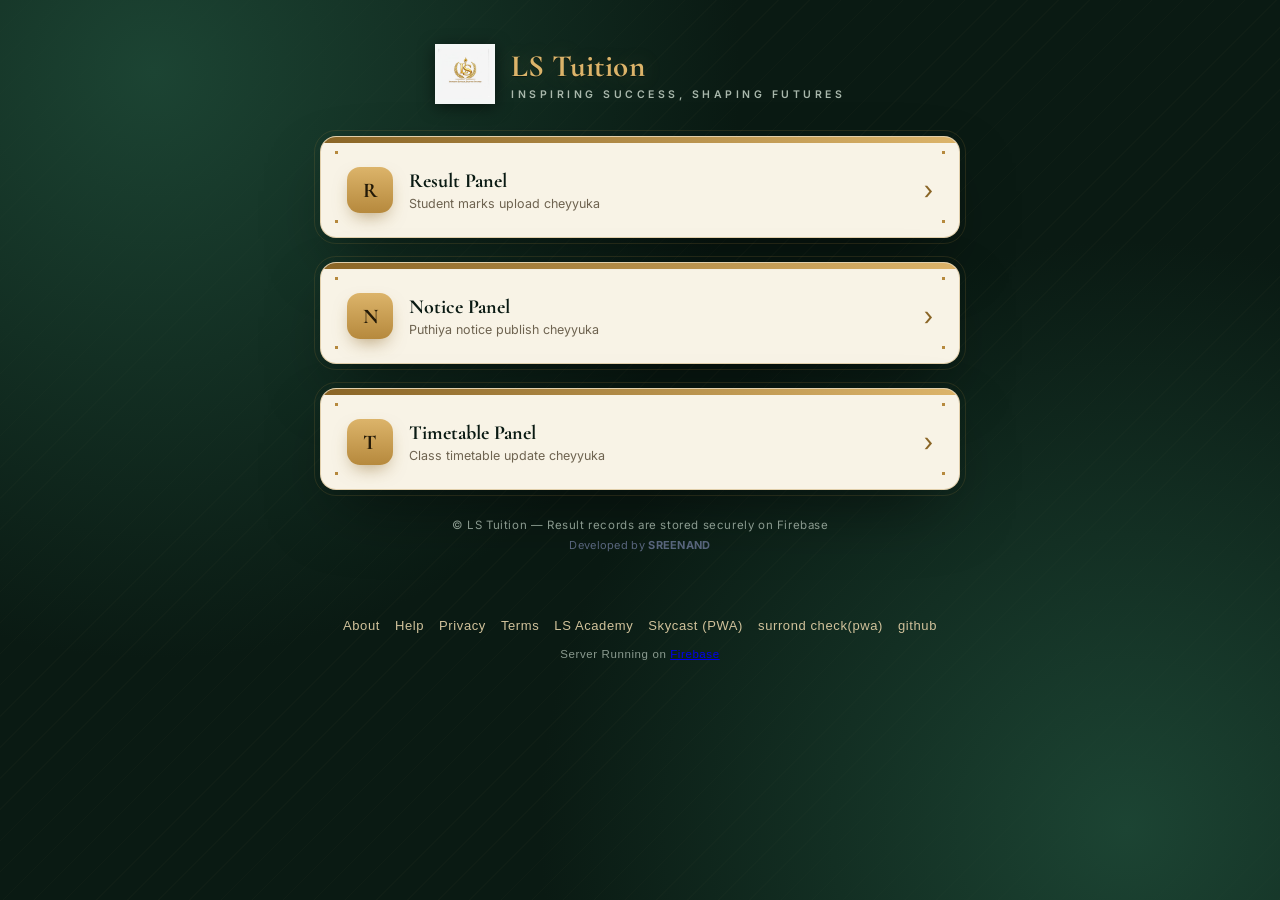
<file: index.html>
<!DOCTYPE html>
<html lang="ml">
<head>
<meta charset="UTF-8">
<meta name="viewport" content="width=device-width, initial-scale=1.0">
<title>LS Tuition — Admin</title>
<link rel="icon" href="icon-192.png">
<link rel="manifest" href="manifest.json">
<meta name="theme-color" content="#0a1a13">
<link rel="apple-touch-icon" href="icon-192.png">
<meta name="mobile-web-app-capable" content="yes">
<meta name="apple-mobile-web-app-capable" content="yes">
<meta name="apple-mobile-web-app-status-bar-style" content="black-translucent">
<meta name="apple-mobile-web-app-title" content="LS Tuition">
<link rel="preconnect" href="https://fonts.googleapis.com">
<link rel="preconnect" href="https://fonts.gstatic.com" crossorigin>
<link href="https://fonts.googleapis.com/css2?family=Cormorant+Garamond:wght@500;600;700&family=Manjari:wght@400;700&family=Inter:wght@400;500;600;700&family=JetBrains+Mono:wght@500;600&display=swap" rel="stylesheet">
<link rel="stylesheet" href="style.css">
</head>
<body>

  <div class="brand reveal">
    <div class="brand-row">
      <img src="icon-192.png" alt="LS Tuition crest">
      <div class="brand-text">
        <h1>LS Tuition</h1>
        <div class="tagline">Inspiring Success, Shaping Futures</div>
      </div>
    </div>
  </div>

  <div class="admin-stack" id="menuStack">

    <a href="result.html" class="sheet reveal menu-link">
      <div class="sheet-top"></div>
      <div class="sheet-inner menu-card">
        <div class="menu-left">
          <div class="menu-badge">R</div>
          <div class="menu-text">
            <h3>Result Panel</h3>
            <p>Student marks upload cheyyuka</p>
          </div>
        </div>
        <span class="menu-arrow">&rsaquo;</span>
      </div>
    </a>

    <a href="notice.html" class="sheet reveal menu-link">
      <div class="sheet-top"></div>
      <div class="sheet-inner menu-card">
        <div class="menu-left">
          <div class="menu-badge">N</div>
          <div class="menu-text">
            <h3>Notice Panel</h3>
            <p>Puthiya notice publish cheyyuka</p>
          </div>
        </div>
        <span class="menu-arrow">&rsaquo;</span>
      </div>
    </a>

    <a href="timetable.html" class="sheet reveal menu-link">
      <div class="sheet-top"></div>
      <div class="sheet-inner menu-card">
        <div class="menu-left">
          <div class="menu-badge">T</div>
          <div class="menu-text">
            <h3>Timetable Panel</h3>
            <p>Class timetable update cheyyuka</p>
          </div>
        </div>
        <span class="menu-arrow">&rsaquo;</span>
      </div>
    </a>

  </div>

<footer class="reveal">© LS Tuition — Result records are stored securely on Firebase</footer>
  <p style="text-align:center; color:#5c6a82; font-size:11px; margin-top:6px; letter-spacing:.3px;">Developed by <strong>SREENAND</strong></p>

  <script type="module">
    // Register Service Worker for offline/PWA support
    if ('serviceWorker' in navigator) {
      window.addEventListener('load', () => {
        navigator.serviceWorker.register('sw.js').catch((err) => {
          console.error('Service worker registration failed:', err);
        });
      });
    }

    // Scroll-reveal animation: fade/slide each card in as it enters view
    const revealEls = document.querySelectorAll('.reveal');
    const revealObserver = new IntersectionObserver((entries) => {
      entries.forEach((entry) => {
        if (entry.isIntersecting) {
          entry.target.classList.add('is-visible');
          revealObserver.unobserve(entry.target);
        }
      });
    }, { threshold: 0.12, rootMargin: '0px 0px -40px 0px' });
    revealEls.forEach((el) => revealObserver.observe(el));
  </script>
  <footer class="main-footer">
    <div class="footer-links">
        <a href="about.html">About</a>
        <a href="help.html">Help</a>
        <a href="privacy.html">Privacy</a>
        <a href="terms.html">Terms</a>
        <a href="https://ravannan777.github.io/LS-Academy/" target="_blank">LS Academy</a>
        <a href=" https://ravannan777.github.io/sky-cast/" target="_blank">Skycast (PWA)</a>
        <a href=" https://ravannan777.github.io/surroundcheck/" target="_blank">surrond check(pwa)</a>
        <a href="https://github.com/Ravannan777/" target="_blank">github</a>
    </div>
        <!-- Firebase Server & Webpage Link -->
<div class="firebase-section">
    <p>Server Running on <a href="https://firebase.google.com/" target="_blank" rel="noopener noreferrer">Firebase</a></p>
</div>
    </div>
</footer>
<style>
    .main-footer {
        text-align: center;
        padding: 25px 15px;
        margin-top: 30px;
        font-family: -apple-system, BlinkMacSystemFont, "Segoe UI", Roboto, Helvetica, Arial, sans-serif;
    }

    .footer-links {
        display: flex;
        justify-content: center;
        flex-wrap: wrap;
        gap: 15px;
        margin-bottom: 15px;
    }

    .footer-links a {
        color: #d1c29b;
        text-decoration: none;
        font-size: 13px;
        transition: color 0.2s ease;
    }

    .footer-links a:hover {
        color: #ffffff;
        text-decoration: underline;
    }

    .footer-info {
        font-size: 12px;
        color: #a3c2b2;
        line-height: 1.6;
    }

    .footer-info .dev-name {
        color: #d1c29b;
        font-weight: bold;
    }

    /* ഫയർബേസ് ലിങ്കിന്റെ കളർ മാറ്റാൻ */
    .server-text .firebase-link {
        color: #d1c29b;
        text-decoration: none;
    }

    .server-text .firebase-link:hover {
        color: #ffffff;
        text-decoration: underline;
    }
</style>
</body>
</html>
</file>
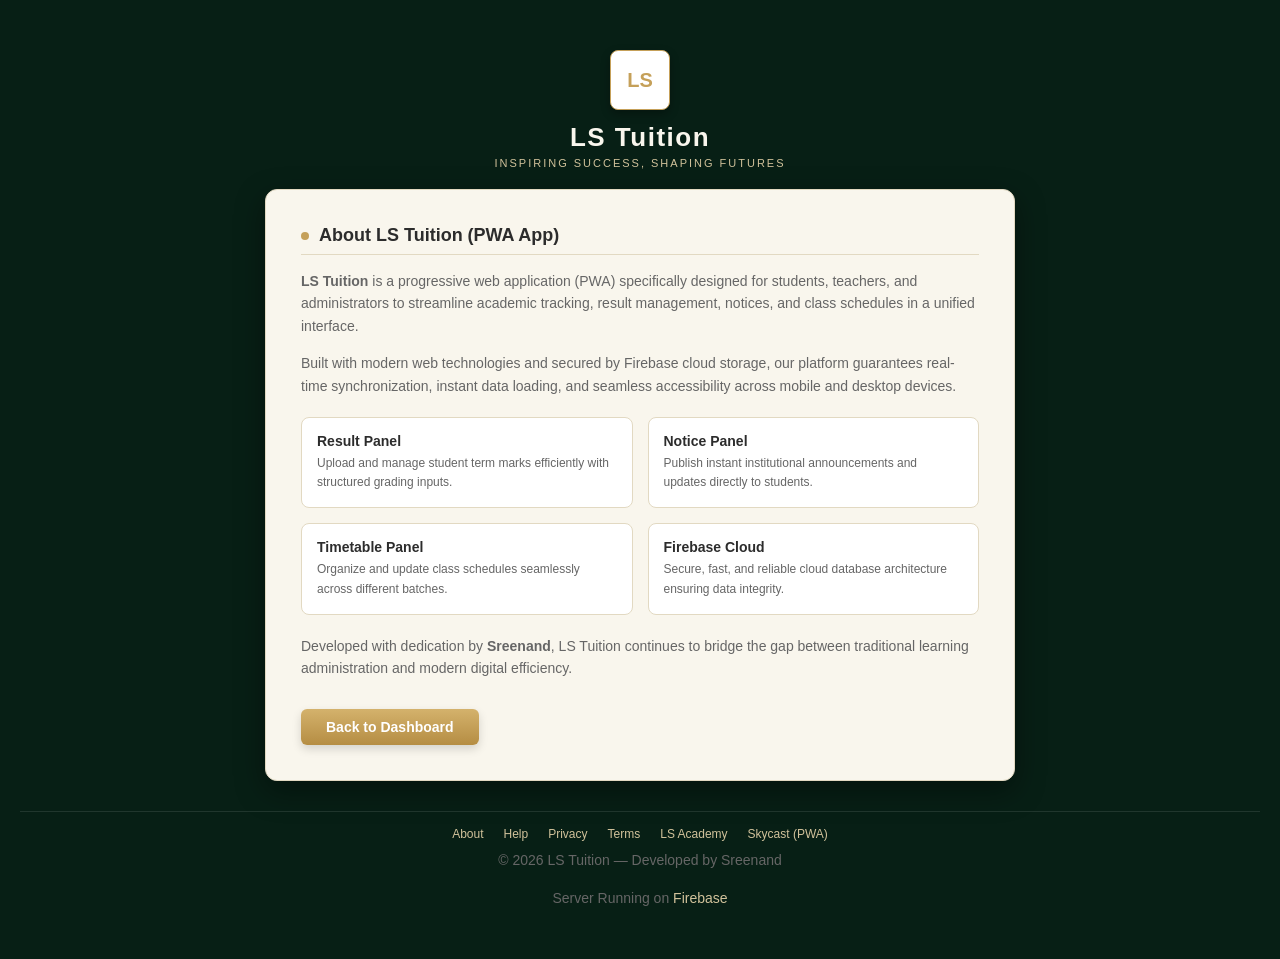
<file: about.html>
<!DOCTYPE html>
<html lang="en">
<head>
    <meta charset="UTF-8">
    <meta name="viewport" content="width=device-width, initial-scale=1.0">
    <title>About - LS Tuition</title>
    <style>
        :root {
            --bg-primary: #071f15;
            --bg-card: #f9f6ed;
            --accent-gold: #c5a059;
            --accent-gold-dark: #a3813c;
            --text-dark: #2c2c2c;
            --text-light: #666666;
            --border-color: #e2d9c2;
        }

        * {
            box-sizing: border-box;
            margin: 0;
            padding: 0;
        }

        body {
            background-color: var(--bg-primary);
            color: var(--bg-card);
            font-family: -apple-system, BlinkMacSystemFont, "Segoe UI", Roboto, Helvetica, Arial, sans-serif;
            min-height: 100vh;
            display: flex;
            flex-direction: column;
            align-items: center;
            justify-content: space-between;
            padding: 20px;
        }

        .header-container {
            text-align: center;
            margin: 30px 0 20px 0;
        }

        .logo-box {
            background-color: #ffffff;
            width: 60px;
            height: 60px;
            margin: 0 auto 12px auto;
            border-radius: 8px;
            display: flex;
            align-items: center;
            justify-content: center;
            box-shadow: 0 4px 10px rgba(0,0,0,0.3);
            border: 1px solid var(--accent-gold);
        }

        .logo-box span {
            color: var(--accent-gold);
            font-weight: bold;
            font-size: 20px;
        }

        h1 {
            font-size: 26px;
            letter-spacing: 1.5px;
            color: var(--bg-card);
            margin-bottom: 4px;
        }

        .tagline {
            font-size: 11px;
            text-transform: uppercase;
            letter-spacing: 2px;
            color: #d1c29b;
        }

        .main-card {
            background-color: var(--bg-card);
            color: var(--text-dark);
            width: 100%;
            max-width: 750px;
            border-radius: 12px;
            padding: 35px;
            box-shadow: 0 10px 30px rgba(0,0,0,0.4);
            border: 1px solid var(--border-color);
            margin-bottom: 30px;
        }

        .section-title {
            font-size: 18px;
            font-weight: 600;
            color: var(--text-dark);
            margin-bottom: 15px;
            display: flex;
            align-items: center;
            gap: 10px;
            border-bottom: 1px solid var(--border-color);
            padding-bottom: 8px;
        }

        .section-title::before {
            content: "";
            display: inline-block;
            width: 8px;
            height: 8px;
            background-color: var(--accent-gold);
            border-radius: 50%;
        }

        p {
            font-size: 14px;
            line-height: 1.6;
            color: var(--text-light);
            margin-bottom: 15px;
        }

        .features-grid {
            display: grid;
            grid-template-columns: 1fr 1fr;
            gap: 15px;
            margin: 20px 0;
        }

        .feature-item {
            background: #fff;
            padding: 15px;
            border-radius: 8px;
            border: 1px solid var(--border-color);
        }

        .feature-item h3 {
            font-size: 14px;
            color: var(--text-dark);
            margin-bottom: 5px;
        }

        .feature-item p {
            font-size: 12px;
            margin: 0;
        }

        .back-btn {
            display: inline-block;
            background: linear-gradient(to bottom, #d4b26c, #b58d43);
            color: #ffffff;
            padding: 10px 25px;
            border-radius: 6px;
            text-decoration: none;
            font-weight: bold;
            font-size: 14px;
            margin-top: 15px;
            box-shadow: 0 4px 10px rgba(0,0,0,0.15);
            transition: background 0.2s;
        }

        .back-btn:hover {
            background: linear-gradient(to bottom, #c2a059, #a37c37);
        }

        footer {
            text-align: center;
            font-size: 12px;
            color: #a3c2b2;
            width: 100%;
            padding: 15px 0;
            border-top: 1px solid rgba(255,255,255,0.1);
        }

        footer a {
            color: #d1c29b;
            text-decoration: none;
        }

        footer a:hover {
            text-decoration: underline;
        }

        .footer-links {
            display: flex;
            justify-content: center;
            gap: 20px;
            margin-bottom: 8px;
            flex-wrap: wrap;
        }

        @media (max-width: 600px) {
            .features-grid {
                grid-template-columns: 1fr;
            }
            .main-card {
                padding: 20px;
            }
        }
    </style>
</head>
<body>

    <div class="header-container">
        <div class="logo-box">
            <span>LS</span>
        </div>
        <h1>LS Tuition</h1>
        <div class="tagline">Inspiring Success, Shaping Futures</div>
    </div>

    <div class="main-card">
        <div class="section-title">About LS Tuition (PWA App)</div>
        <p>
            <strong>LS Tuition</strong> is a progressive web application (PWA) specifically designed for students, teachers, and administrators to streamline academic tracking, result management, notices, and class schedules in a unified interface.
        </p>
        <p>
            Built with modern web technologies and secured by Firebase cloud storage, our platform guarantees real-time synchronization, instant data loading, and seamless accessibility across mobile and desktop devices.
        </p>

        <div class="features-grid">
            <div class="feature-item">
                <h3>Result Panel</h3>
                <p>Upload and manage student term marks efficiently with structured grading inputs.</p>
            </div>
            <div class="feature-item">
                <h3>Notice Panel</h3>
                <p>Publish instant institutional announcements and updates directly to students.</p>
            </div>
            <div class="feature-item">
                <h3>Timetable Panel</h3>
                <p>Organize and update class schedules seamlessly across different batches.</p>
            </div>
            <div class="feature-item">
                <h3>Firebase Cloud</h3>
                <p>Secure, fast, and reliable cloud database architecture ensuring data integrity.</p>
            </div>
        </div>

        <p>
            Developed with dedication by <strong>Sreenand</strong>, LS Tuition continues to bridge the gap between traditional learning administration and modern digital efficiency.
        </p>

        <a href="index.html" class="back-btn">Back to Dashboard</a>
    </div>

    <footer>
        <div class="footer-links">
            <a href="about.html">About</a>
            <a href="help.html">Help</a>
            <a href="privacy.html">Privacy</a>
            <a href="terms.html">Terms</a>
            <a href="https://ls-academy.web.app" target="_blank">LS Academy</a>
            <a href="https://skycast.web.app" target="_blank">Skycast (PWA)</a>
        </div>
        <p>&copy; 2026 LS Tuition &mdash; Developed by Sreenand</p>
        <p style="margin-top: 5px;">Server Running on <a href="https://firebase.google.com/" target="_blank">Firebase</a></p>
    </footer>

</body>
</html>
</file>
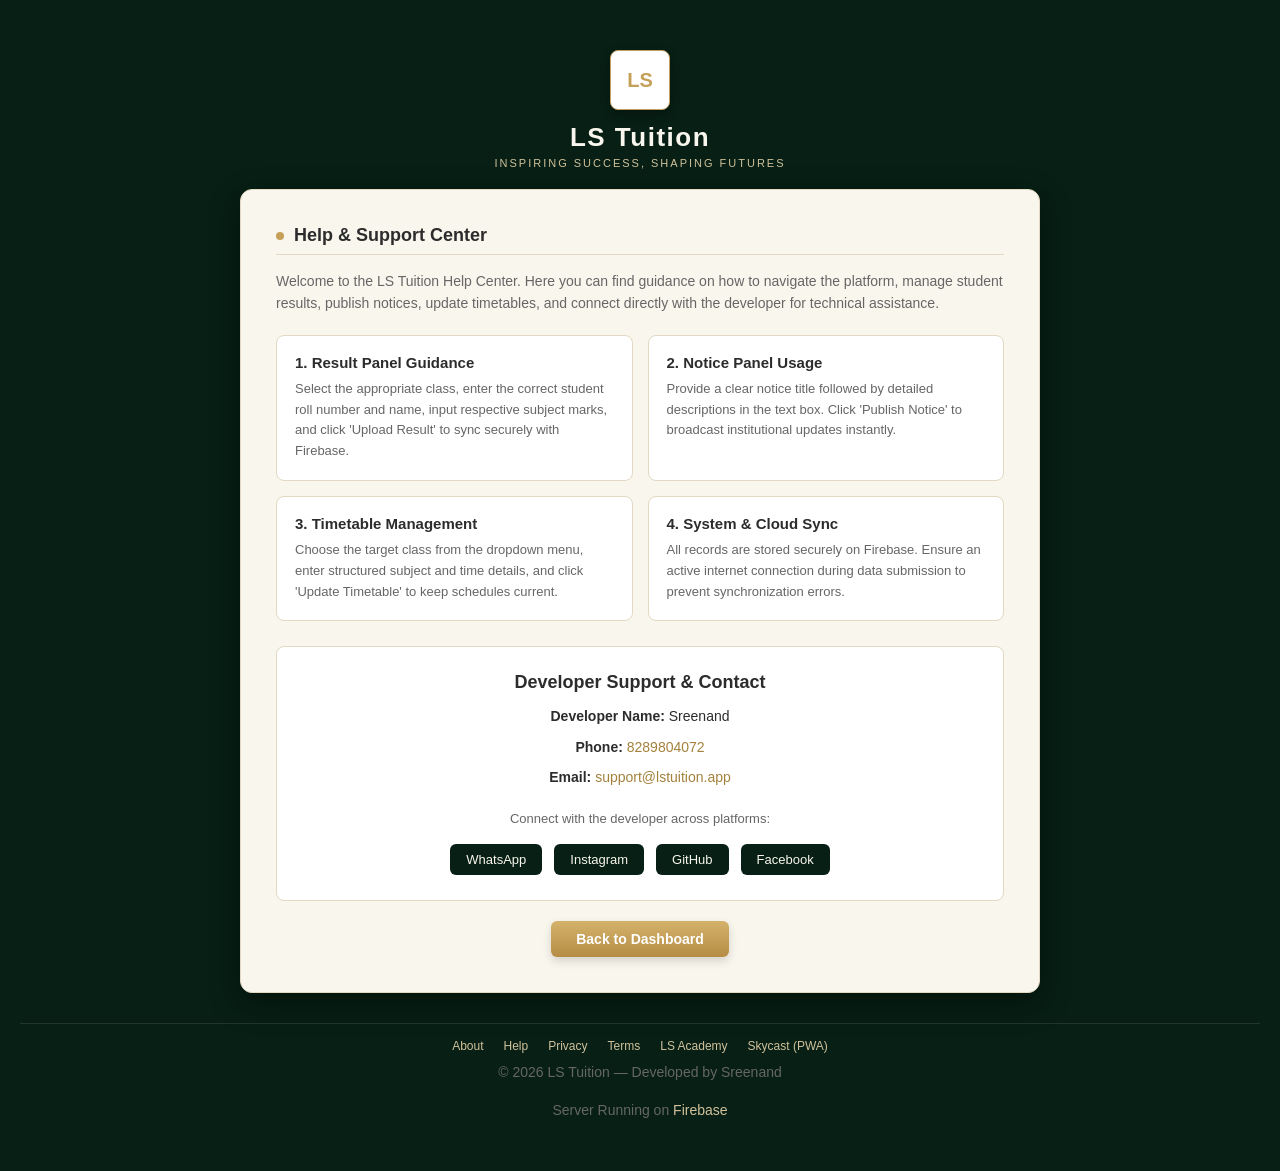
<file: help.html>
<!DOCTYPE html>
<html lang="en">
<head>
    <meta charset="UTF-8">
    <meta name="viewport" content="width=device-width, initial-scale=1.0">
    <title>Help & Support - LS Tuition</title>
    <style>
        :root {
            --bg-primary: #071f15;
            --bg-card: #f9f6ed;
            --accent-gold: #c5a059;
            --accent-gold-dark: #a3813c;
            --text-dark: #2c2c2c;
            --text-light: #666666;
            --border-color: #e2d9c2;
        }

        * {
            box-sizing: border-box;
            margin: 0;
            padding: 0;
        }

        body {
            background-color: var(--bg-primary);
            color: var(--bg-card);
            font-family: -apple-system, BlinkMacSystemFont, "Segoe UI", Roboto, Helvetica, Arial, sans-serif;
            min-height: 100vh;
            display: flex;
            flex-direction: column;
            align-items: center;
            justify-content: space-between;
            padding: 20px;
        }

        .header-container {
            text-align: center;
            margin: 30px 0 20px 0;
        }

        .logo-box {
            background-color: #ffffff;
            width: 60px;
            height: 60px;
            margin: 0 auto 12px auto;
            border-radius: 8px;
            display: flex;
            align-items: center;
            justify-content: center;
            box-shadow: 0 4px 10px rgba(0,0,0,0.3);
            border: 1px solid var(--accent-gold);
        }

        .logo-box span {
            color: var(--accent-gold);
            font-weight: bold;
            font-size: 20px;
        }

        h1 {
            font-size: 26px;
            letter-spacing: 1.5px;
            color: var(--bg-card);
            margin-bottom: 4px;
        }

        .tagline {
            font-size: 11px;
            text-transform: uppercase;
            letter-spacing: 2px;
            color: #d1c29b;
        }

        .main-card {
            background-color: var(--bg-card);
            color: var(--text-dark);
            width: 100%;
            max-width: 800px;
            border-radius: 12px;
            padding: 35px;
            box-shadow: 0 10px 30px rgba(0,0,0,0.4);
            border: 1px solid var(--border-color);
            margin-bottom: 30px;
        }

        .section-title {
            font-size: 18px;
            font-weight: 600;
            color: var(--text-dark);
            margin-bottom: 15px;
            display: flex;
            align-items: center;
            gap: 10px;
            border-bottom: 1px solid var(--border-color);
            padding-bottom: 8px;
        }

        .section-title::before {
            content: "";
            display: inline-block;
            width: 8px;
            height: 8px;
            background-color: var(--accent-gold);
            border-radius: 50%;
        }

        p {
            font-size: 14px;
            line-height: 1.6;
            color: var(--text-light);
            margin-bottom: 15px;
        }

        .help-grid {
            display: grid;
            grid-template-columns: 1fr 1fr;
            gap: 15px;
            margin: 20px 0;
        }

        .help-item {
            background: #fff;
            padding: 18px;
            border-radius: 8px;
            border: 1px solid var(--border-color);
        }

        .help-item h3 {
            font-size: 15px;
            color: var(--text-dark);
            margin-bottom: 8px;
            font-weight: 600;
        }

        .help-item p {
            font-size: 13px;
            margin: 0;
            color: var(--text-light);
        }

        .contact-box {
            background: #fff;
            padding: 25px;
            border-radius: 8px;
            border: 1px solid var(--border-color);
            margin-top: 25px;
            text-align: center;
        }

        .contact-box h3 {
            color: var(--text-dark);
            margin-bottom: 12px;
            font-size: 18px;
        }

        .contact-details {
            display: flex;
            flex-direction: column;
            gap: 8px;
            font-size: 14px;
            color: var(--text-dark);
            margin-bottom: 20px;
        }

        .social-links {
            display: flex;
            justify-content: center;
            gap: 12px;
            flex-wrap: wrap;
            margin-top: 15px;
        }

        .social-btn {
            background: var(--bg-primary);
            color: var(--bg-card);
            padding: 8px 16px;
            border-radius: 6px;
            text-decoration: none;
            font-size: 13px;
            font-weight: 500;
            transition: background 0.2s;
        }

        .social-btn:hover {
            background: var(--accent-gold-dark);
        }

        .back-btn {
            display: inline-block;
            background: linear-gradient(to bottom, #d4b26c, #b58d43);
            color: #ffffff;
            padding: 10px 25px;
            border-radius: 6px;
            text-decoration: none;
            font-weight: bold;
            font-size: 14px;
            margin-top: 20px;
            box-shadow: 0 4px 10px rgba(0,0,0,0.15);
            transition: background 0.2s;
        }

        .back-btn:hover {
            background: linear-gradient(to bottom, #c2a059, #a37c37);
        }

        footer {
            text-align: center;
            font-size: 12px;
            color: #a3c2b2;
            width: 100%;
            padding: 15px 0;
            border-top: 1px solid rgba(255,255,255,0.1);
        }

        footer a {
            color: #d1c29b;
            text-decoration: none;
        }

        footer a:hover {
            text-decoration: underline;
        }

        .footer-links {
            display: flex;
            justify-content: center;
            gap: 20px;
            margin-bottom: 8px;
            flex-wrap: wrap;
        }

        @media (max-width: 600px) {
            .help-grid {
                grid-template-columns: 1fr;
            }
            .main-card {
                padding: 20px;
            }
        }
    </style>
</head>
<body>

    <div class="header-container">
        <div class="logo-box">
            <span>LS</span>
        </div>
        <h1>LS Tuition</h1>
        <div class="tagline">Inspiring Success, Shaping Futures</div>
    </div>

    <div class="main-card">
        <div class="section-title">Help & Support Center</div>
        <p>
            Welcome to the LS Tuition Help Center. Here you can find guidance on how to navigate the platform, manage student results, publish notices, update timetables, and connect directly with the developer for technical assistance.
        </p>

        <div class="help-grid">
            <div class="help-item">
                <h3>1. Result Panel Guidance</h3>
                <p>Select the appropriate class, enter the correct student roll number and name, input respective subject marks, and click 'Upload Result' to sync securely with Firebase.</p>
            </div>
            <div class="help-item">
                <h3>2. Notice Panel Usage</h3>
                <p>Provide a clear notice title followed by detailed descriptions in the text box. Click 'Publish Notice' to broadcast institutional updates instantly.</p>
            </div>
            <div class="help-item">
                <h3>3. Timetable Management</h3>
                <p>Choose the target class from the dropdown menu, enter structured subject and time details, and click 'Update Timetable' to keep schedules current.</p>
            </div>
            <div class="help-item">
                <h3>4. System & Cloud Sync</h3>
                <p>All records are stored securely on Firebase. Ensure an active internet connection during data submission to prevent synchronization errors.</p>
            </div>
        </div>

        <div class="contact-box">
            <h3>Developer Support & Contact</h3>
            <div class="contact-details">
                <p style="margin: 0; color: var(--text-dark);"><strong>Developer Name:</strong> Sreenand</p>
                <p style="margin: 0; color: var(--text-dark);"><strong>Phone:</strong> <a href="tel:8289804072" style="color: var(--accent-gold-dark); text-decoration: none;">8289804072</a></p>
                <p style="margin: 0; color: var(--text-dark);"><strong>Email:</strong> <a href="mailto:support@lstuition.app" style="color: var(--accent-gold-dark); text-decoration: none;">support@lstuition.app</a></p>
            </div>
            <p style="font-size: 13px; margin-bottom: 10px;">Connect with the developer across platforms:</p>
            <div class="social-links">
                <a href=" https://wa.me/qr/SLD67ZVGI7LNA1" target="_blank" class="social-btn">WhatsApp</a>
                <a href="https://www.instagram.com/srxx_nand/" target="_blank" class="social-btn">Instagram</a>
                <a href="https://github.com/Ravannan777/" target="_blank" class="social-btn">GitHub</a>
                <a href="https://www.facebook.com/profile.php?id=61574073736998" target="_blank" class="social-btn">Facebook</a>
            </div>
        </div>

        <div style="text-align: center;">
            <a href="index.html" class="back-btn">Back to Dashboard</a>
        </div>
    </div>

    <footer>
        <div class="footer-links">
            <a href="about.html">About</a>
            <a href="help.html">Help</a>
            <a href="privacy.html">Privacy</a>
            <a href="terms.html">Terms</a>
            <a href="https://ls-academy.web.app" target="_blank">LS Academy</a>
            <a href="https://skycast.web.app" target="_blank">Skycast (PWA)</a>
        </div>
        <p>&copy; 2026 LS Tuition &mdash; Developed by Sreenand</p>
        <p style="margin-top: 5px;">Server Running on <a href="https://firebase.google.com/" target="_blank">Firebase</a></p>
    </footer>

</body>
</html>
</file>
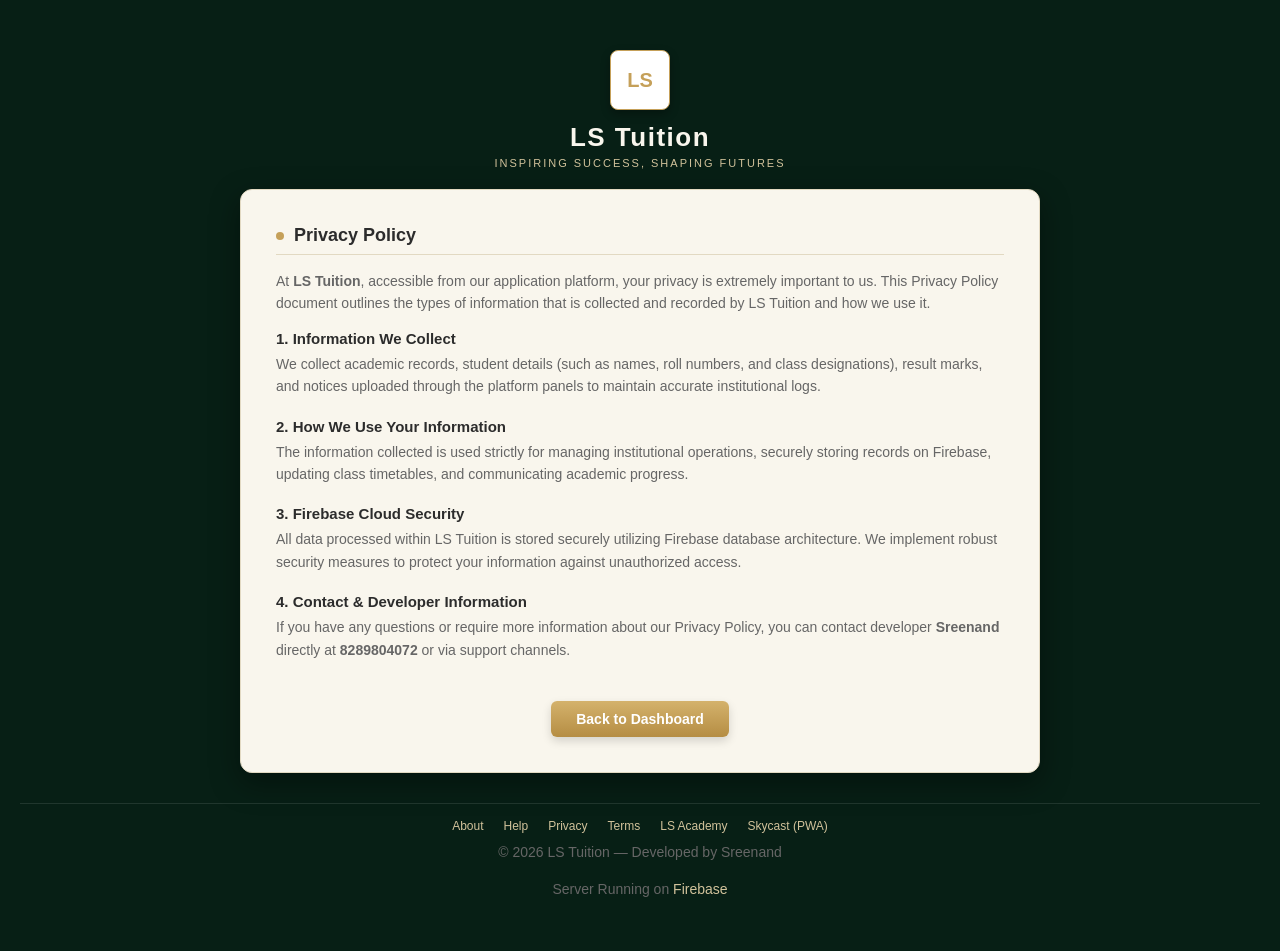
<file: privacy.html>
<!DOCTYPE html>
<html lang="en">
<head>
    <meta charset="UTF-8">
    <meta name="viewport" content="width=device-width, initial-scale=1.0">
    <title>Privacy Policy - LS Tuition</title>
    <style>
        :root {
            --bg-primary: #071f15;
            --bg-card: #f9f6ed;
            --accent-gold: #c5a059;
            --accent-gold-dark: #a3813c;
            --text-dark: #2c2c2c;
            --text-light: #666666;
            --border-color: #e2d9c2;
        }

        * {
            box-sizing: border-box;
            margin: 0;
            padding: 0;
        }

        body {
            background-color: var(--bg-primary);
            color: var(--bg-card);
            font-family: -apple-system, BlinkMacSystemFont, "Segoe UI", Roboto, Helvetica, Arial, sans-serif;
            min-height: 100vh;
            display: flex;
            flex-direction: column;
            align-items: center;
            justify-content: space-between;
            padding: 20px;
        }

        .header-container {
            text-align: center;
            margin: 30px 0 20px 0;
        }

        .logo-box {
            background-color: #ffffff;
            width: 60px;
            height: 60px;
            margin: 0 auto 12px auto;
            border-radius: 8px;
            display: flex;
            align-items: center;
            justify-content: center;
            box-shadow: 0 4px 10px rgba(0,0,0,0.3);
            border: 1px solid var(--accent-gold);
        }

        .logo-box span {
            color: var(--accent-gold);
            font-weight: bold;
            font-size: 20px;
        }

        h1 {
            font-size: 26px;
            letter-spacing: 1.5px;
            color: var(--bg-card);
            margin-bottom: 4px;
        }

        .tagline {
            font-size: 11px;
            text-transform: uppercase;
            letter-spacing: 2px;
            color: #d1c29b;
        }

        .main-card {
            background-color: var(--bg-card);
            color: var(--text-dark);
            width: 100%;
            max-width: 800px;
            border-radius: 12px;
            padding: 35px;
            box-shadow: 0 10px 30px rgba(0,0,0,0.4);
            border: 1px solid var(--border-color);
            margin-bottom: 30px;
        }

        .section-title {
            font-size: 18px;
            font-weight: 600;
            color: var(--text-dark);
            margin-bottom: 15px;
            display: flex;
            align-items: center;
            gap: 10px;
            border-bottom: 1px solid var(--border-color);
            padding-bottom: 8px;
        }

        .section-title::before {
            content: "";
            display: inline-block;
            width: 8px;
            height: 8px;
            background-color: var(--accent-gold);
            border-radius: 50%;
        }

        p {
            font-size: 14px;
            line-height: 1.6;
            color: var(--text-light);
            margin-bottom: 15px;
        }

        .policy-section {
            margin-bottom: 20px;
        }

        .policy-section h3 {
            font-size: 15px;
            color: var(--text-dark);
            margin-bottom: 6px;
            font-weight: 600;
        }

        .back-btn {
            display: inline-block;
            background: linear-gradient(to bottom, #d4b26c, #b58d43);
            color: #ffffff;
            padding: 10px 25px;
            border-radius: 6px;
            text-decoration: none;
            font-weight: bold;
            font-size: 14px;
            margin-top: 20px;
            box-shadow: 0 4px 10px rgba(0,0,0,0.15);
            transition: background 0.2s;
        }

        .back-btn:hover {
            background: linear-gradient(to bottom, #c2a059, #a37c37);
        }

        footer {
            text-align: center;
            font-size: 12px;
            color: #a3c2b2;
            width: 100%;
            padding: 15px 0;
            border-top: 1px solid rgba(255,255,255,0.1);
        }

        footer a {
            color: #d1c29b;
            text-decoration: none;
        }

        footer a:hover {
            text-decoration: underline;
        }

        .footer-links {
            display: flex;
            justify-content: center;
            gap: 20px;
            margin-bottom: 8px;
            flex-wrap: wrap;
        }
    </style>
</head>
<body>

    <div class="header-container">
        <div class="logo-box">
            <span>LS</span>
        </div>
        <h1>LS Tuition</h1>
        <div class="tagline">Inspiring Success, Shaping Futures</div>
    </div>

    <div class="main-card">
        <div class="section-title">Privacy Policy</div>
        <p>
            At <strong>LS Tuition</strong>, accessible from our application platform, your privacy is extremely important to us. This Privacy Policy document outlines the types of information that is collected and recorded by LS Tuition and how we use it.
        </p>

        <div class="policy-section">
            <h3>1. Information We Collect</h3>
            <p>We collect academic records, student details (such as names, roll numbers, and class designations), result marks, and notices uploaded through the platform panels to maintain accurate institutional logs.</p>
        </div>

        <div class="policy-section">
            <h3>2. How We Use Your Information</h3>
            <p>The information collected is used strictly for managing institutional operations, securely storing records on Firebase, updating class timetables, and communicating academic progress.</p>
        </div>

        <div class="policy-section">
            <h3>3. Firebase Cloud Security</h3>
            <p>All data processed within LS Tuition is stored securely utilizing Firebase database architecture. We implement robust security measures to protect your information against unauthorized access.</p>
        </div>

        <div class="policy-section">
            <h3>4. Contact & Developer Information</h3>
            <p>If you have any questions or require more information about our Privacy Policy, you can contact developer <strong>Sreenand</strong> directly at <strong>8289804072</strong> or via support channels.</p>
        </div>

        <div style="text-align: center;">
            <a href="index.html" class="back-btn">Back to Dashboard</a>
        </div>
    </div>

    <footer>
        <div class="footer-links">
            <a href="about.html">About</a>
            <a href="help.html">Help</a>
            <a href="privacy.html">Privacy</a>
            <a href="terms.html">Terms</a>
            <a href="https://ls-academy.web.app" target="_blank">LS Academy</a>
            <a href="https://skycast.web.app" target="_blank">Skycast (PWA)</a>
        </div>
        <p>&copy; 2026 LS Tuition &mdash; Developed by Sreenand</p>
        <p style="margin-top: 5px;">Server Running on <a href="https://firebase.google.com/" target="_blank">Firebase</a></p>
    </footer>

</body>
</html>
</file>
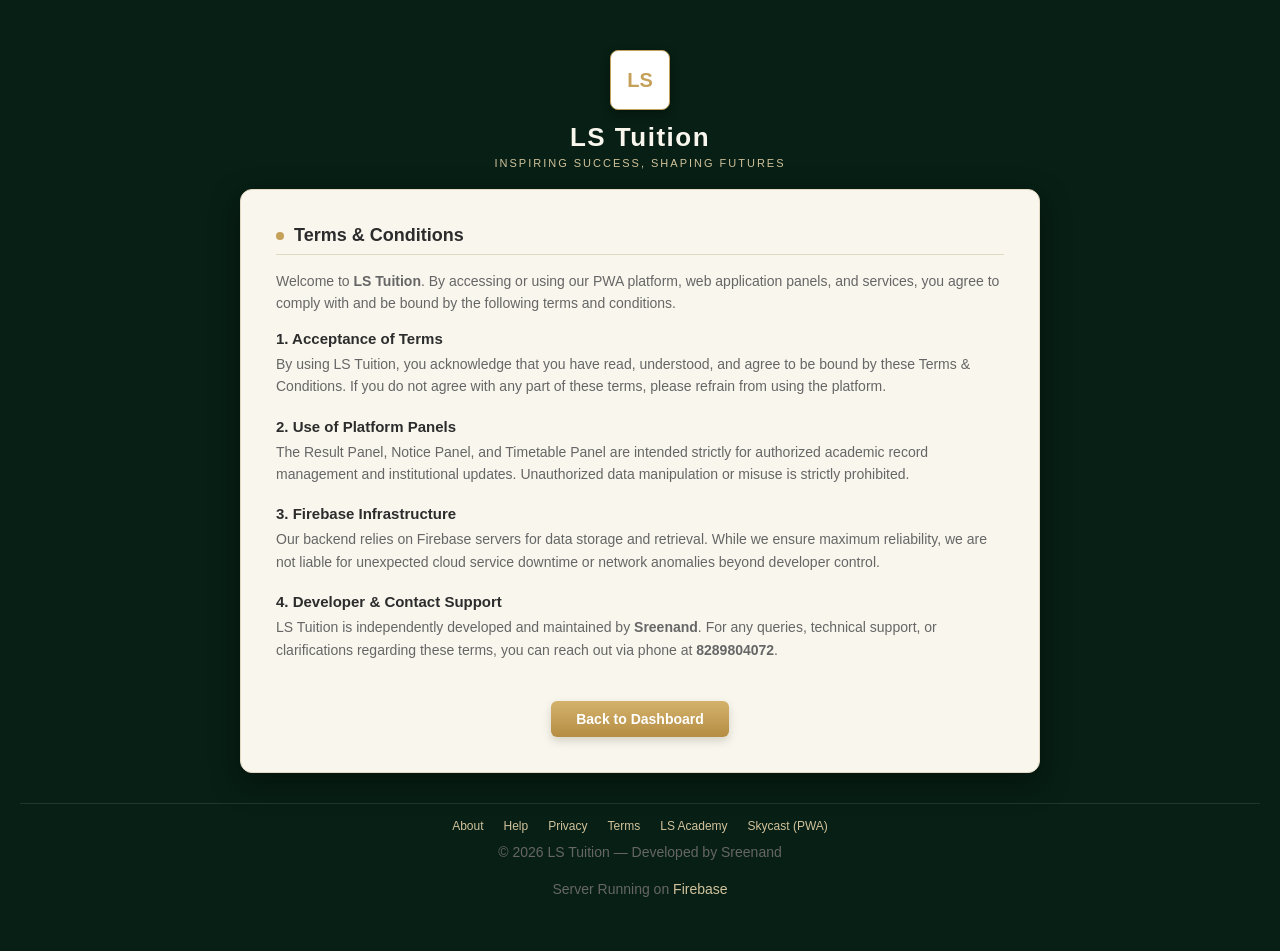
<file: terms.html>
<!DOCTYPE html>
<html lang="en">
<head>
    <meta charset="UTF-8">
    <meta name="viewport" content="width=device-width, initial-scale=1.0">
    <title>Terms & Conditions - LS Tuition</title>
    <style>
        :root {
            --bg-primary: #071f15;
            --bg-card: #f9f6ed;
            --accent-gold: #c5a059;
            --accent-gold-dark: #a3813c;
            --text-dark: #2c2c2c;
            --text-light: #666666;
            --border-color: #e2d9c2;
        }

        * {
            box-sizing: border-box;
            margin: 0;
            padding: 0;
        }

        body {
            background-color: var(--bg-primary);
            color: var(--bg-card);
            font-family: -apple-system, BlinkMacSystemFont, "Segoe UI", Roboto, Helvetica, Arial, sans-serif;
            min-height: 100vh;
            display: flex;
            flex-direction: column;
            align-items: center;
            justify-content: space-between;
            padding: 20px;
        }

        .header-container {
            text-align: center;
            margin: 30px 0 20px 0;
        }

        .logo-box {
            background-color: #ffffff;
            width: 60px;
            height: 60px;
            margin: 0 auto 12px auto;
            border-radius: 8px;
            display: flex;
            align-items: center;
            justify-content: center;
            box-shadow: 0 4px 10px rgba(0,0,0,0.3);
            border: 1px solid var(--accent-gold);
        }

        .logo-box span {
            color: var(--accent-gold);
            font-weight: bold;
            font-size: 20px;
        }

        h1 {
            font-size: 26px;
            letter-spacing: 1.5px;
            color: var(--bg-card);
            margin-bottom: 4px;
        }

        .tagline {
            font-size: 11px;
            text-transform: uppercase;
            letter-spacing: 2px;
            color: #d1c29b;
        }

        .main-card {
            background-color: var(--bg-card);
            color: var(--text-dark);
            width: 100%;
            max-width: 800px;
            border-radius: 12px;
            padding: 35px;
            box-shadow: 0 10px 30px rgba(0,0,0,0.4);
            border: 1px solid var(--border-color);
            margin-bottom: 30px;
        }

        .section-title {
            font-size: 18px;
            font-weight: 600;
            color: var(--text-dark);
            margin-bottom: 15px;
            display: flex;
            align-items: center;
            gap: 10px;
            border-bottom: 1px solid var(--border-color);
            padding-bottom: 8px;
        }

        .section-title::before {
            content: "";
            display: inline-block;
            width: 8px;
            height: 8px;
            background-color: var(--accent-gold);
            border-radius: 50%;
        }

        p {
            font-size: 14px;
            line-height: 1.6;
            color: var(--text-light);
            margin-bottom: 15px;
        }

        .terms-section {
            margin-bottom: 20px;
        }

        .terms-section h3 {
            font-size: 15px;
            color: var(--text-dark);
            margin-bottom: 6px;
            font-weight: 600;
        }

        .back-btn {
            display: inline-block;
            background: linear-gradient(to bottom, #d4b26c, #b58d43);
            color: #ffffff;
            padding: 10px 25px;
            border-radius: 6px;
            text-decoration: none;
            font-weight: bold;
            font-size: 14px;
            margin-top: 20px;
            box-shadow: 0 4px 10px rgba(0,0,0,0.15);
            transition: background 0.2s;
        }

        .back-btn:hover {
            background: linear-gradient(to bottom, #c2a059, #a37c37);
        }

        footer {
            text-align: center;
            font-size: 12px;
            color: #a3c2b2;
            width: 100%;
            padding: 15px 0;
            border-top: 1px solid rgba(255,255,255,0.1);
        }

        footer a {
            color: #d1c29b;
            text-decoration: none;
        }

        footer a:hover {
            text-decoration: underline;
        }

        .footer-links {
            display: flex;
            justify-content: center;
            gap: 20px;
            margin-bottom: 8px;
            flex-wrap: wrap;
        }
    </style>
</head>
<body>

    <div class="header-container">
        <div class="logo-box">
            <span>LS</span>
        </div>
        <h1>LS Tuition</h1>
        <div class="tagline">Inspiring Success, Shaping Futures</div>
    </div>

    <div class="main-card">
        <div class="section-title">Terms & Conditions</div>
        <p>
            Welcome to <strong>LS Tuition</strong>. By accessing or using our PWA platform, web application panels, and services, you agree to comply with and be bound by the following terms and conditions.
        </p>

        <div class="terms-section">
            <h3>1. Acceptance of Terms</h3>
            <p>By using LS Tuition, you acknowledge that you have read, understood, and agree to be bound by these Terms & Conditions. If you do not agree with any part of these terms, please refrain from using the platform.</p>
        </div>

        <div class="terms-section">
            <h3>2. Use of Platform Panels</h3>
            <p>The Result Panel, Notice Panel, and Timetable Panel are intended strictly for authorized academic record management and institutional updates. Unauthorized data manipulation or misuse is strictly prohibited.</p>
        </div>

        <div class="terms-section">
            <h3>3. Firebase Infrastructure</h3>
            <p>Our backend relies on Firebase servers for data storage and retrieval. While we ensure maximum reliability, we are not liable for unexpected cloud service downtime or network anomalies beyond developer control.</p>
        </div>

        <div class="terms-section">
            <h3>4. Developer & Contact Support</h3>
            <p>LS Tuition is independently developed and maintained by <strong>Sreenand</strong>. For any queries, technical support, or clarifications regarding these terms, you can reach out via phone at <strong>8289804072</strong>.</p>
        </div>

        <div style="text-align: center;">
            <a href="index.html" class="back-btn">Back to Dashboard</a>
        </div>
    </div>

    <footer>
        <div class="footer-links">
            <a href="about.html">About</a>
            <a href="help.html">Help</a>
            <a href="privacy.html">Privacy</a>
            <a href="terms.html">Terms</a>
            <a href="https://ls-academy.web.app" target="_blank">LS Academy</a>
            <a href="https://skycast.web.app" target="_blank">Skycast (PWA)</a>
        </div>
        <p>&copy; 2026 LS Tuition &mdash; Developed by Sreenand</p>
        <p style="margin-top: 5px;">Server Running on <a href="https://firebase.google.com/" target="_blank">Firebase</a></p>
    </footer>

</body>
</html>
</file>
<file: style.css>
:root{
    --ink:#0a1a13;
    --ink-soft:#123024;
    --ink-glow:#1c4433;
    --parchment:#f8f3e6;
    --parchment-2:#efe4c8;
    --gold:#b6893d;
    --gold-deep:#8a6526;
    --gold-bright:#dcb46a;
    --gold-hairline:rgba(182,137,61,.35);
    --line:#ddceac;
    --text:#2a2318;
    --text-soft:#6e6350;
    --ok:#3f7d58;
    --err:#a83c3c;
    --radius:16px;
  }
  *{box-sizing:border-box;}
  html,body{margin:0;padding:0;}
  html{scroll-behavior:smooth;}
  body{-webkit-overflow-scrolling:touch;}
  @media (prefers-reduced-motion: reduce){
    *{animation-duration:.01ms !important; transition-duration:.01ms !important;}
  }

  /* ---- Scroll-reveal: cards fade + slide up into view as you scroll ---- */
  .reveal{
    opacity:0;
    transform:translateY(34px);
    transition:opacity .8s cubic-bezier(.16,.8,.24,1), transform .8s cubic-bezier(.16,.8,.24,1);
    will-change:opacity, transform;
  }
  .reveal.is-visible{
    opacity:1;
    transform:translateY(0);
  }
  body{
    font-family:'Inter',sans-serif;
    background:
      radial-gradient(circle at 12% 8%, var(--ink-glow) 0%, transparent 42%),
      radial-gradient(circle at 88% 92%, var(--ink-glow) 0%, transparent 42%),
      repeating-linear-gradient(135deg, rgba(220,180,106,.025) 0px, rgba(220,180,106,.025) 1px, transparent 1px, transparent 22px),
      var(--ink);
    color:var(--text);
    min-height:100vh;
    display:flex;
    flex-direction:column;
    align-items:center;
    padding:44px 16px 60px;
  }

  /* ---- Header / crest ---- */
  .brand{
    display:flex;
    flex-direction:column;
    align-items:center;
    text-align:center;
    margin-bottom:32px;
  }
  .brand-row{
    display:flex;
    flex-direction:row;
    align-items:center;
    gap:16px;
  }
  .brand img{
    width:60px;height:60px;
    object-fit:contain;
    filter:drop-shadow(0 3px 8px rgba(0,0,0,.5));
    flex:none;
    animation: logoIntro 1.15s cubic-bezier(.2,.8,.2,1) both;
  }
  @keyframes logoIntro{
    0%{
      opacity:0;
      transform:scale(.5) rotate(-8deg) translateY(-14px);
      filter:drop-shadow(0 0 0 rgba(220,180,106,0));
    }
    55%{
      opacity:1;
      transform:scale(1.12) rotate(2deg) translateY(0);
      filter:drop-shadow(0 0 20px rgba(220,180,106,.6));
    }
    100%{
      opacity:1;
      transform:scale(1) rotate(0deg) translateY(0);
      filter:drop-shadow(0 3px 8px rgba(0,0,0,.5));
    }
  }
  .brand-text h1, .brand-text .tagline{
    opacity:0;
    animation: brandFadeUp .8s ease forwards;
  }
  .brand-text h1{ animation-delay:.45s; }
  .brand-text .tagline{ animation-delay:.65s; }
  @keyframes brandFadeUp{
    from{opacity:0; transform:translateY(10px);}
    to{opacity:1; transform:translateY(0);}
  }
  .brand-text{
    display:flex;
    flex-direction:column;
    align-items:flex-start;
    text-align:left;
  }
  .brand h1{
    font-family:'Cormorant Garamond',serif;
    font-weight:700;
    font-size:31px;
    letter-spacing:.4px;
    color:var(--gold-bright);
    text-shadow:0 1px 0 rgba(0,0,0,.35), 0 0 22px rgba(220,180,106,.22);
    margin:0 0 3px;
  }
  .brand .tagline{
    font-size:10.5px;
    letter-spacing:3.5px;
    text-transform:uppercase;
    color:#a9b8ac;
    font-weight:600;
  }

  /* ---- Back button (result / notice / timetable pages) ---- */
  .back-btn-row{
    width:100%;
    max-width:640px;
    margin-bottom:16px;
  }
  .back-btn{
    display:inline-flex;
    align-items:center;
    gap:6px;
    text-decoration:none;
    font-family:'Inter',sans-serif;
    font-size:12.5px;
    font-weight:700;
    letter-spacing:.4px;
    color:var(--gold-bright);
    background:rgba(182,137,61,.12);
    border:1px solid var(--gold-hairline);
    padding:8px 16px;
    border-radius:999px;
    transition:background .15s ease, transform .15s ease;
  }
  .back-btn:hover{ background:rgba(182,137,61,.22); transform:translateX(-2px); }

  /* ---- Card (certificate framing) ---- */
  .sheet{
    position:relative;
    width:100%;
    max-width:640px;
    background:var(--parchment);
    border-radius:var(--radius);
    box-shadow:0 28px 70px -22px rgba(0,0,0,.6), 0 2px 0 rgba(255,255,255,.05) inset;
    overflow:hidden;
    border:1px solid var(--gold-hairline);
    outline:1px solid rgba(182,137,61,.16);
    outline-offset:5px;
    background-image:
      radial-gradient(circle, var(--gold) 0 1.6px, transparent 2px),
      radial-gradient(circle, var(--gold) 0 1.6px, transparent 2px),
      radial-gradient(circle, var(--gold) 0 1.6px, transparent 2px),
      radial-gradient(circle, var(--gold) 0 1.6px, transparent 2px);
    background-repeat:no-repeat;
    background-size:7px 7px;
    background-position:
      12px 12px,
      calc(100% - 12px) 12px,
      12px calc(100% - 12px),
      calc(100% - 12px) calc(100% - 12px);
    transition:transform .2s ease, box-shadow .2s ease;
  }
  .sheet-top{
    height:6px;
    background:linear-gradient(90deg,var(--gold-deep),var(--gold-bright),var(--gold-deep));
    background-size:200% 100%;
    animation:sheen 7s ease-in-out infinite;
  }
  @keyframes sheen{
    0%,100%{background-position:0% 0%;}
    50%{background-position:100% 0%;}
  }
  .sheet-inner{padding:34px 32px 28px;}

  /* ---- Menu cards (main admin landing page) ---- */
  a.sheet{
    text-decoration:none;
    color:inherit;
    display:block;
    cursor:pointer;
  }
  a.sheet:hover{
    transform:translateY(-3px);
    box-shadow:0 34px 80px -20px rgba(0,0,0,.65), 0 2px 0 rgba(255,255,255,.06) inset;
  }
  a.sheet .sheet-inner{ padding:24px 26px; }
  .menu-card{
    display:flex;
    align-items:center;
    justify-content:space-between;
    gap:16px;
  }
  .menu-left{
    display:flex;
    align-items:center;
    gap:16px;
  }
  .menu-badge{
    width:46px;height:46px;
    border-radius:13px;
    flex:none;
    background:linear-gradient(180deg,var(--gold-bright),var(--gold));
    color:#231a08;
    font-family:'Cormorant Garamond',serif;
    font-weight:700;
    font-size:21px;
    display:flex;
    align-items:center;
    justify-content:center;
    box-shadow:0 8px 18px -6px rgba(138,101,38,.6);
  }
  .menu-text h3{
    font-family:'Cormorant Garamond',serif;
    font-size:20px;
    font-weight:700;
    color:var(--ink);
    margin:0 0 3px;
  }
  .menu-text p{
    font-size:12.5px;
    color:var(--text-soft);
    margin:0;
  }
  .menu-arrow{
    font-size:26px;
    line-height:1;
    color:var(--gold-deep);
    transition:transform .2s ease;
    flex:none;
  }
  a.sheet:hover .menu-arrow{ transform:translateX(5px); }

  .section-title{
    font-family:'Cormorant Garamond',serif;
    font-size:19px;
    font-weight:700;
    color:var(--ink);
    display:flex;
    align-items:center;
    gap:10px;
    margin:0 0 16px;
    padding-bottom:10px;
    border-bottom:1px solid var(--line);
    letter-spacing:.2px;
  }
  .section-title::before{
    content:"";
    width:16px;height:2px;
    background:var(--gold);
    display:inline-block;
    flex:none;
  }
  .section-title:not(:first-child){margin-top:30px;}

  /* ---- Ticket row (class / roll / name) ---- */
  .ticket{
    display:grid;
    grid-template-columns:1.1fr 0.8fr 1.4fr;
    gap:12px;
    background:var(--parchment-2);
    border:1px dashed var(--line);
    border-radius:11px;
    padding:15px;
  }
  @media (max-width:520px){
    .ticket{grid-template-columns:1fr;}
  }

  .field label{
    display:block;
    font-size:10.5px;
    letter-spacing:1px;
    text-transform:uppercase;
    font-weight:700;
    color:var(--text-soft);
    margin-bottom:7px;
  }
  .field input, .field select{
    width:100%;
    font-family:'Inter',sans-serif;
    font-size:15px;
    color:var(--text);
    background:#fff;
    border:1px solid var(--line);
    border-radius:9px;
    padding:9px 12px;
    transition:border-color .15s, box-shadow .15s;
  }
  .field input::placeholder{color:#b6ac95;}
  .field input:focus, .field select:focus{
    outline:none;
    border-color:var(--gold);
    box-shadow:0 0 0 3px rgba(182,137,61,.16);
  }
  .field textarea{
    width:100%;
    font-family:'Inter',sans-serif;
    font-size:14.5px;
    color:var(--text);
    background:#fff;
    border:1px solid var(--line);
    border-radius:9px;
    padding:9px 12px;
    resize:vertical;
    min-height:80px;
  }
  .field textarea::placeholder{color:#b6ac95;}
  .field textarea:focus{
    outline:none;
    border-color:var(--gold);
    box-shadow:0 0 0 3px rgba(182,137,61,.16);
  }
  .field-standalone{margin-bottom:16px;}

  /* ---- Stack of admin cards ---- */
  .admin-stack{
    width:100%;
    max-width:640px;
    display:flex;
    flex-direction:column;
    gap:24px;
  }

  /* ---- Marks ledger ---- */
  .ledger{
    display:grid;
    grid-template-columns:1fr 1fr;
    gap:10px 14px;
    margin-top:14px;
  }
  @media (max-width:520px){
    .ledger{grid-template-columns:1fr;}
  }
  .mark-row{
    display:grid;
    grid-template-columns:1fr 78px;
    align-items:center;
    gap:8px;
    background:#fff;
    border:1px solid var(--line);
    border-radius:9px;
    padding:8px 10px 8px 14px;
  }
  .mark-row .subj{
    font-size:13.5px;
    font-family:'Manjari','Inter',sans-serif;
    color:var(--text);
    line-height:1.3;
  }
  .mark-row .subj small{
    display:block;
    font-size:10.5px;
    color:var(--text-soft);
    letter-spacing:.3px;
  }
  .mark-row input{
    width:100%;
    font-family:'JetBrains Mono',monospace;
    font-weight:600;
    font-size:14px;
    text-align:center;
    color:var(--ink);
    background:var(--parchment-2);
    border:1px solid var(--line);
    border-radius:7px;
    padding:7px 4px;
  }
  .mark-row input:focus{
    outline:none;
    border-color:var(--gold);
    box-shadow:0 0 0 3px rgba(182,137,61,.16);
  }
  .mark-row:focus-within{border-color:var(--gold-deep);}
  .mark-row.is-hidden{display:none;}

  .class-hint{
    margin:10px 2px 0;
    font-size:11.5px;
    color:var(--text-soft);
    letter-spacing:.2px;
  }

  /* ---- Submit ---- */
  button.submit{
    width:100%;
    margin-top:28px;
    padding:15px;
    border:none;
    border-radius:11px;
    font-family:'Inter',sans-serif;
    font-size:14.5px;
    font-weight:700;
    letter-spacing:1.2px;
    text-transform:uppercase;
    color:#231a08;
    background:linear-gradient(180deg,var(--gold-bright),var(--gold));
    cursor:pointer;
    box-shadow:0 10px 24px -8px rgba(138,101,38,.65), 0 1px 0 rgba(255,255,255,.4) inset;
    transition:transform .12s ease, box-shadow .12s ease;
  }
  button.submit:hover{transform:translateY(-1px); box-shadow:0 14px 28px -8px rgba(138,101,38,.75), 0 1px 0 rgba(255,255,255,.4) inset;}
  button.submit:active{transform:translateY(0);}
  button.submit:disabled{opacity:.6; cursor:not-allowed; transform:none;}
  button.submit:focus-visible{outline:2px solid var(--gold-bright); outline-offset:3px;}

  footer{
    margin-top:28px;
    text-align:center;
    color:#8a9a8f;
    font-size:11.5px;
    letter-spacing:.6px;
  }

  #toast{
    position:fixed;
    left:50%;
    bottom:26px;
    transform:translate(-50%,20px);
    min-width:260px;
    max-width:90vw;
    background:var(--ink);
    color:#f4ead0;
    border:1px solid var(--gold-hairline);
    padding:14px 18px;
    border-radius:11px;
    font-size:14px;
    box-shadow:0 16px 34px -10px rgba(0,0,0,.65);
    opacity:0;
    pointer-events:none;
    transition:opacity .25s ease, transform .25s ease;
    display:flex;
    align-items:center;
    gap:10px;
  }
  #toast.show{opacity:1; transform:translate(-50%,0); pointer-events:auto;}
  #toast.ok{border-color:rgba(63,125,88,.6);}
  #toast.err{border-color:rgba(168,60,60,.6);}
  #toast .dot{width:8px;height:8px;border-radius:50%;background:var(--gold);flex:none;}
  #toast.ok .dot{background:var(--ok);}
  #toast.err .dot{background:var(--err);}
</file>
